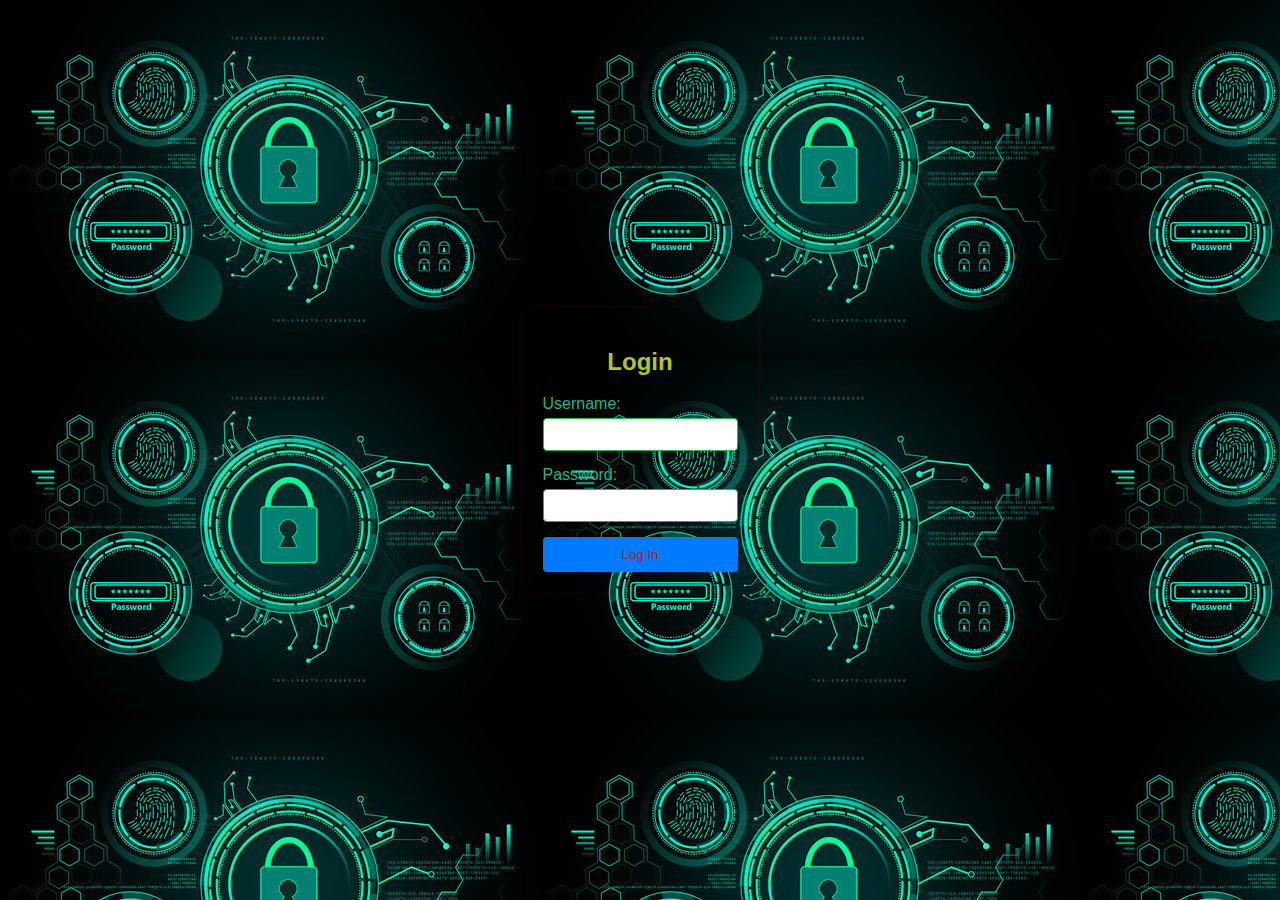
<file: index.html>
<!DOCTYPE html>
<html lang="en">
<head>
    <meta charset="UTF-8">
    <meta name="viewport" content="width=device-width, initial-scale=1.0">
    <title>Login Form with Validation</title>
    <style>
        body {
            font-family: Arial, sans-serif;
            display: flex;
            justify-content: center;
            align-items: center;
            height: 100vh;
            margin: 0;
            background-color: rgb(180, 31, 31), 31, 31);
        }
        form {
            background-color:  transparent;
            padding: 20px;
            border-radius: 8px;
            box-shadow: 0 0 10px rgba(202, 37, 37, 0.1);
        }
        h2 {
            text-align: center;
            color: #aec723;
        }
        label {
            display: block;
            margin-bottom: 5px;
            color: #25b388;
        }
        input {
            width: 100%;
            padding: 8px;
            margin-bottom: 15px;
            border: 1px solid #27b44a;
            border-radius: 4px;
            box-sizing: border-box;
        }
        button {
            width: 100%;
            padding: 10px;
            background-color: #007bff;
            color: rgb(184, 32, 32);
            border: none;
            border-radius: 4px;
            cursor: pointer;
        }
        button:hover {
            background-color: #0056b3;
        }
    </style>
</head>
<body style="background: url(login\ back.jpg);">
        <form id="loginForm" onsubmit="return(validate());" action="login.html">
        <h2>Login</h2>
        <div>
            <label for="username">Username:</label>
            <input type="text" id="username" name="username" required>
        </div>
        <div>
            <label for="password">Password:</label>
            <input type="password" id="password" name="password" required>
        </div>
        <button type="submit">Log In</button>
    </form>

    <script>

        document.getElementById('loginForm').addEventListener('submit', function(event) {
            event.preventDefault(); // Prevent form from submitting

            // Get input values
            var username = document.getElementById('username').value;
            var password = document.getElementById('password').value;

            // Check credentials (replace with your desired username and password)
            if (username === 'karthik' && password ==='karthik1234') {
                // Redirect to welcome page
                window.location.href = 'login.html';
            } else {
                // Show alert for invalid credentials
                alert('please enter a valid username or password.');
            }
        });
    </script>
</body>
</html>
</file>
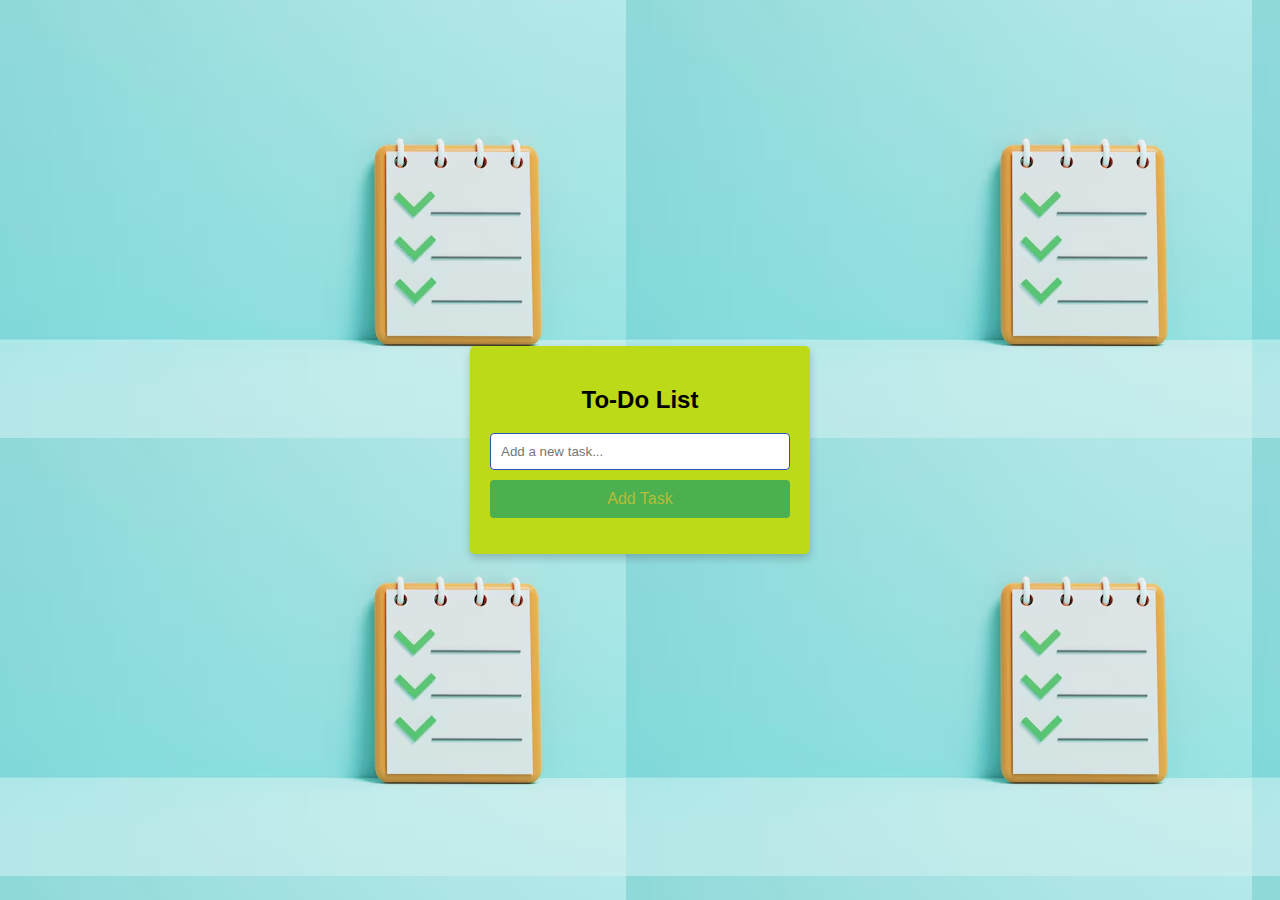
<file: login.html>
<!DOCTYPE html>
<html lang="en">
<head>
    <meta charset="UTF-8">
    <meta name="viewport" content="width=device-width, initial-scale=1.0">
    <title>To-Do List</title>
    <style>
        body {
            font-family: Arial, sans-serif;
            display: flex;
            justify-content: center;
            align-items: center;
            height: 100vh;
            margin: 0;
            background-color: #1fc263;
        }

        #todo-container {
            background-color: rgb(188, 218, 23);
            padding: 20px;
            border-radius: 5px;
            box-shadow: 0 4px 8px rgba(0, 0, 0, 0.2);
            width: 300px;
        }

        h2 {
            text-align: center;
        }

        #new-task {
            width: calc(100% - 22px);
            padding: 10px;
            margin-bottom: 10px;
            border: 1px solid #2d54be;
            border-radius: 4px;
        }

        #add-task {
            width: 100%;
            padding: 10px;
            background-color: #4CAF50;
            color: rgb(181, 190, 54);
            border: none;
            border-radius: 4px;
            cursor: pointer;
            font-size: 16px;
        }

        #add-task:hover {
            background-color: #45a049;
        }

        ul {
            list-style-type: none;
            padding: 0;
        }

        li {
            display: flex;
            justify-content: space-between;
            padding: 10px;
            margin-bottom: 5px;
            background-color: #8cce41;
            border: 1px solid #b34747;
            border-radius: 4px;
        }

        .delete-btn {
            background-color: #e74c3c;
            color: rgb(85, 153, 40);
            border: none;
            padding: 5px 8px;
            border-radius: 4px;
            cursor: pointer;
        }

        .delete-btn:hover {
            background-color: #c0392b;
        }
    </style>
</head>
<body style="background: url(todo\ back.avif);">
    
    <div id="todo-container">
        <h2>To-Do List</h2>
        <input type="text" id="new-task" placeholder="Add a new task...">
        <button id="add-task">Add Task</button>
        <ul id="task-list"></ul>
    </div>

    <script>
        document.addEventListener('DOMContentLoaded', () => {
            const taskInput = document.getElementById('new-task');
            const addTaskButton = document.getElementById('add-task');
            const taskList = document.getElementById('task-list');

            // Load tasks from local storage
            const loadTasks = () => {
                const tasks = JSON.parse(localStorage.getItem('tasks')) || [];
                tasks.forEach(task => addTaskToDOM(task));
            };

            // Add task to the DOM
            const addTaskToDOM = (task) => {
                const li = document.createElement('li');
                li.textContent = task;

                const deleteButton = document.createElement('button');
                deleteButton.textContent = 'Delete';
                deleteButton.className = 'delete-btn';
                deleteButton.onclick = () => deleteTask(task, li);

                li.appendChild(deleteButton);
                taskList.appendChild(li);
            };

            // Add task to local storage
            const addTask = () => {
                const task = taskInput.value.trim();
                if (task) {
                    addTaskToDOM(task);
                    saveTaskToStorage(task);
                    taskInput.value = '';
                }
            };

            // Save task to local storage
            const saveTaskToStorage = (task) => {
                const tasks = JSON.parse(localStorage.getItem('tasks')) || [];
                tasks.push(task);
                localStorage.setItem('tasks', JSON.stringify(tasks));
            };

            // Delete task from local storage and DOM
            const deleteTask = (task, li) => {
                li.remove();
                const tasks = JSON.parse(localStorage.getItem('tasks')) || [];
                const updatedTasks = tasks.filter(t => t !== task);
                localStorage.setItem('tasks', JSON.stringify(updatedTasks));
            };

            // Event listeners
            addTaskButton.addEventListener('click', addTask);
            taskInput.addEventListener('keypress', (e) => {
                if (e.key === 'Enter') {
                    addTask();
                }
            });

            loadTasks(); // Initial load
        });
    </script>
</body>
</html>
</file>
